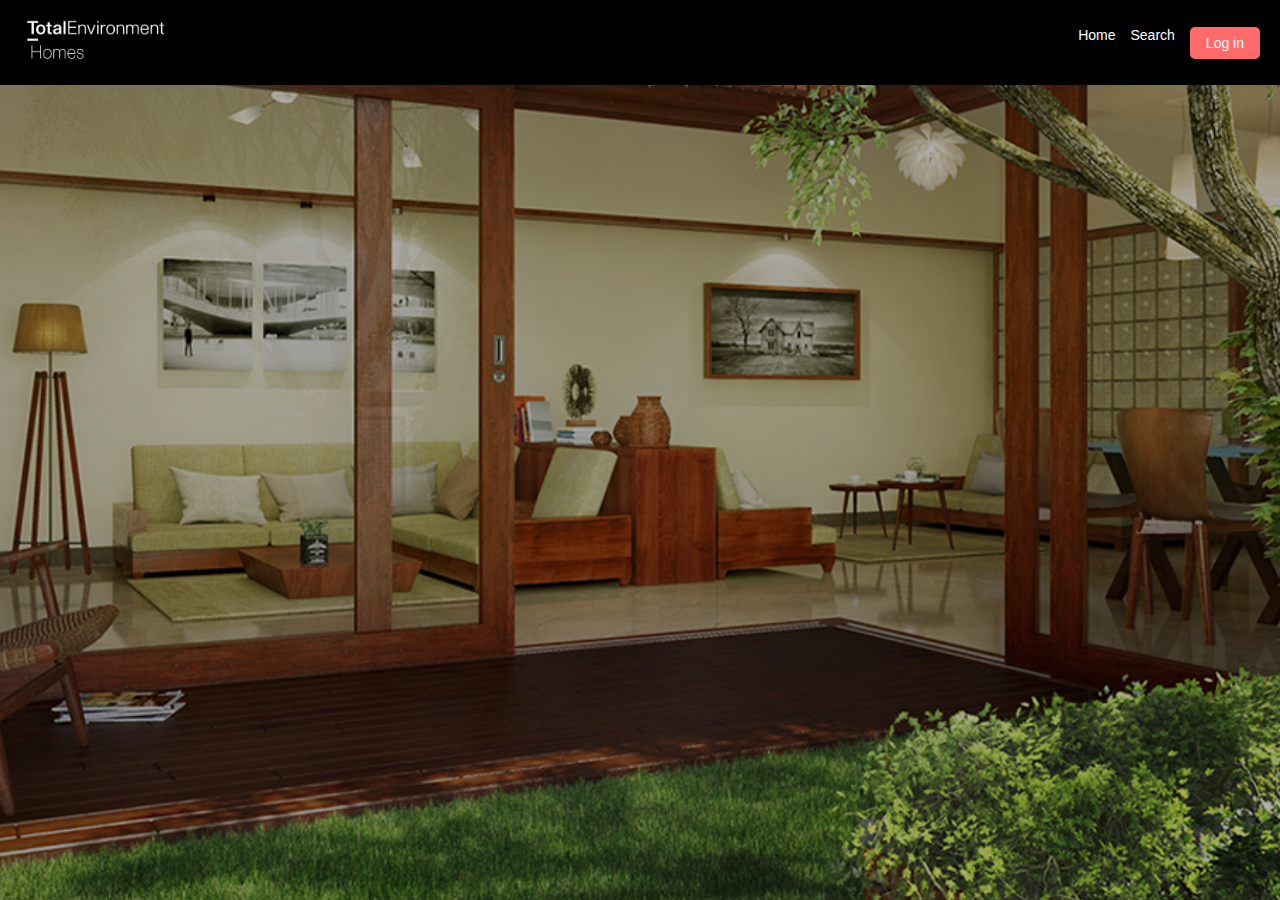
<file: index.html>
<!DOCTYPE html>
<html lang="en">
<head>
    <meta charset="UTF-8">
    <meta name="viewport" content="width=device-width, initial-scale=1.0">
    <title>Total Environment Homes</title>
    <style>
        * {
            margin: 0;
            padding: 0;
            box-sizing: border-box;
            font-family: Arial, sans-serif;
        }
        body {
            background-color: #fff;
        }
        .navbar {
            position: fixed;
            width: 100%;
            background: black;
            color: white;
            display: flex;
            justify-content: space-between;
            align-items: center;
            padding: 15px 20px;
            z-index: 1000;
        }
        .navbar .logo {
            font-size: 20px;
            font-weight: bold;
            display: flex;
            align-items: center;
        }
        .navbar .logo img {
            width: 150px; /* Adjusted for mobile */
            height: auto; /* Keeps the aspect ratio intact */
            margin-right: 10px; /* Space between image and text */
        }
        .navbar .menu {
            display: flex;
            gap: 15px;
        }
        .navbar a {
            color: white;
            text-decoration: none;
            font-size: 14px; /* Adjusted for mobile */
        }
        .banner {
            position: relative;
            width: 100%;
            height: 100vh;
            background: url('image123.png') no-repeat center center/cover;
            display: flex;
            align-items: flex-end;
            justify-content: flex-start;
            text-align: left;
            color: white;
            padding: 20px; /* Adjusted for mobile */
            padding-bottom: 100px;
        }
        .banner .overlay {
            position: absolute;
            top: 0;
            left: 0;
            width: 100%;
            height: 100%;
            background: rgba(0, 0, 0, 0.3);
        }
        .banner .content {
            position: relative;
            z-index: 2;
            font-size: 24px; /* Adjusted for mobile */
            font-weight: bold;
        }
        .login-btn {
            background-color: #ff6b6b;
            color: white;
            padding: 8px 16px; /* Adjusted for mobile */
            border-radius: 5px;
            text-decoration: none;
            font-size: 14px; /* Adjusted for mobile */
        }

        /* Media Queries for Mobile Responsiveness */
        @media (max-width: 768px) {
            .navbar {
                padding: 10px 15px;
            }
            .navbar .logo img {
                width: 120px; /* Further adjusted for smaller screens */
            }
            .navbar .menu {
                gap: 10px;
            }
            .navbar a {
                font-size: 12px; /* Further adjusted for smaller screens */
            }
            .banner {
                padding: 15px; /* Further adjusted for smaller screens */
                padding-bottom: 80px;
            }
            .banner .content {
                font-size: 20px; /* Further adjusted for smaller screens */
            }
            .login-btn {
                padding: 6px 12px; /* Further adjusted for smaller screens */
                font-size: 12px; /* Further adjusted for smaller screens */
            }
        }

        @media (max-width: 480px) {
            .navbar .logo img {
                width: 100px; /* Adjusted for very small screens */
            }
            .navbar .menu {
                gap: 8px;
            }
            .navbar a {
                font-size: 10px; /* Adjusted for very small screens */
            }
            .banner {
                padding: 10px; /* Adjusted for very small screens */
                padding-bottom: 60px;
            }
            .banner .content {
                font-size: 18px; /* Adjusted for very small screens */
            }
            .login-btn {
                padding: 5px 10px; /* Adjusted for very small screens */
                font-size: 10px; /* Adjusted for very small screens */
            }
        }
    </style>
</head>
<body>
    <nav class="navbar">
        <div class="logo"><img src="images1.png" alt="Logo"></div>
        <div class="menu">
            <a href="#">Home</a>
            <a href="#">Search</a>
            <a href="#" class="login-btn">Log in</a>
        </div>
    </nav>
    <section class="banner">
        <div class="overlay"></div>
    </section>

    <script>
        const loginButton = document.querySelector('.login-btn'); // Select the login button

        if (loginButton) { // Check if the button exists (important!)
            loginButton.addEventListener('click', function(event) {
                event.preventDefault(); // Prevent default link behavior
                window.location.href = 'login.html'; // Redirect
            });
        }
    </script>
</body>
</html>
</file>
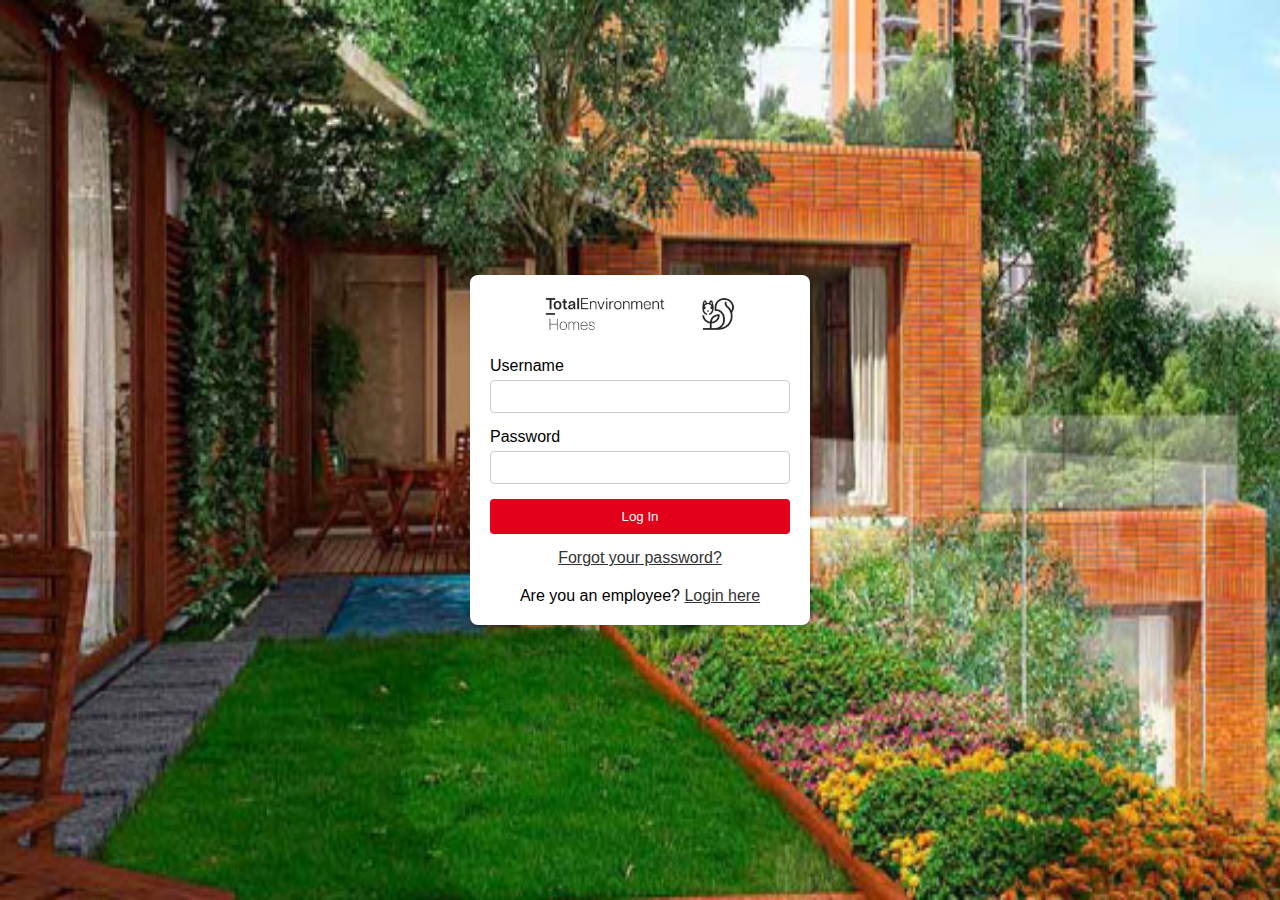
<file: login.html>
<!DOCTYPE html>
<html lang="en">
<head>
    <meta charset="UTF-8">
    <meta name="viewport" content="width=device-width, initial-scale=1.0">
    <title>TE Homes - Login</title>
    <style>
        body {
            margin: 0; /* Remove default body margin */
            font-family: sans-serif; /* Use a default font or your preferred font */
        }

        .background-container {
    background-image: url('pro6.jpg');
    background-size: 100% 100%; /* Key change here */
    background-repeat: no-repeat;
    background-position: center; /* Center the image */
    min-height: 100vh;
    display: flex;
    justify-content: center;
    align-items: center;
}

        .login-container {
            background-color: white;
            padding: 20px;
            border-radius: 8px;
            box-shadow: 0 2px 4px rgba(0, 0, 0, 0.1); /* Add a subtle shadow */
            width: 300px; /* Adjust width as needed */
        }
        /* ... rest of the styles (logo, form elements, etc.) ... */
        .logo-container {
            text-align: center;
            margin-bottom: 20px;
        }

        .logo-container img {
            max-width: 200px;
        }

        .logo-container p {
            margin-top: 10px;
        }

        .form-group {
            margin-bottom: 15px;
        }

        .form-group label {
            display: block;
            margin-bottom: 5px;
        }

        .form-group input {
            width: 100%;
            padding: 8px;
            box-sizing: border-box;
            border: 1px solid #ccc;
            border-radius: 4px;
        }

        button[type="submit"] {
            width: 100%;
            padding: 10px;
            background-color: #e2001a;
            color: white;
            border: none;
            border-radius: 4px;
            cursor: pointer;
        }

        .links {
            margin-top: 15px;
            text-align: center;
        }

        .links a {
            color: #333;
        }
        .error-message {
            color: red;
            text-align: center;
            margin-top: 10px;
        }
    </style>
</head>
<body>
    <div class="background-container">
        <div class="login-container">
            <div class="logo-container">
                <img src="logo.jpg" alt="Total Environment Logo">
            </div>
            <form id="loginForm" action="#" method="post">
                <div class="form-group">
                    <label for="username">Username</label>
                    <input type="text" id="username" name="username" required>
                </div>
                <div class="form-group">
                    <label for="password">Password</label>
                    <input type="password" id="password" name="password" required>
                </div>
                <button type="submit">Log In</button>
            </form>
            <div id="errorMessage" class="error-message"></div> <!-- Error message container -->
            <div class="links">
                <a href="#">Forgot your password?</a>
            </div>
            <div class="links" style="margin-top: 20px;">
                <span>Are you an employee?</span> <a href="#">Login here</a>
            </div>
        </div>
    </div>

    <script>
        // Predefined users
        const users = [
            { username: "sandhya_setty", password: "sandhya@123" },
            { username: "anu_setty", password: "anu@123" }
        ];

        // Form submission handler
        document.getElementById('loginForm').addEventListener('submit', function(event) {
            event.preventDefault(); // Prevent form submission

            // Get input values
            const username = document.getElementById('username').value;
            const password = document.getElementById('password').value;

            // Validate credentials
            const user = users.find(u => u.username === username && u.password === password);

            if (user) {
                // Redirect to data.html on successful login
                window.location.href = 'data.html';
            } else {
                // Display error message for invalid credentials
                document.getElementById('errorMessage').textContent = 'Invalid username or password. Please try again.';
            }
        });
    </script>
</body>
</html>
</file>
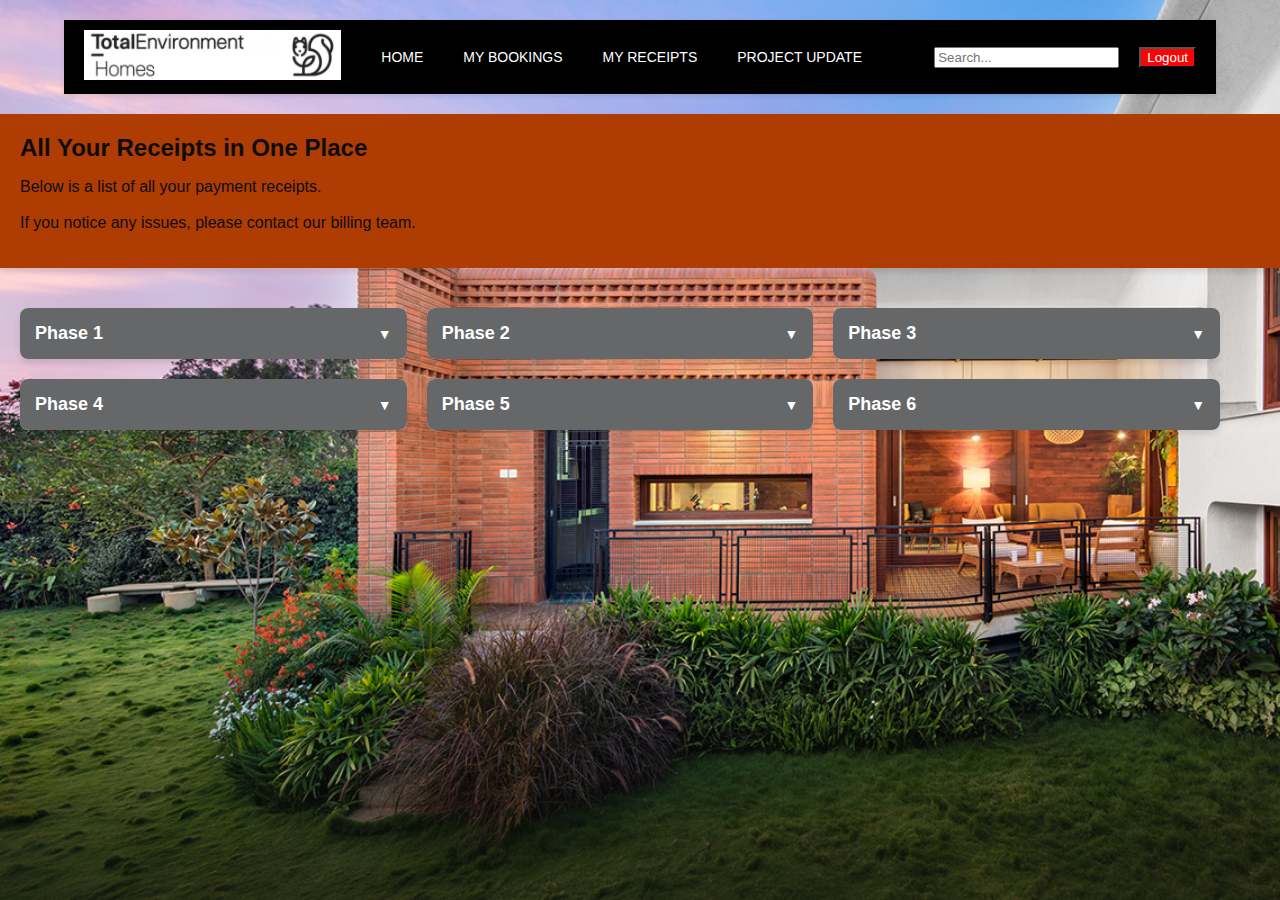
<file: receipts.html>
<!DOCTYPE html>
<html lang="en">
<head>
    <meta charset="UTF-8">
    <meta name="viewport" content="width=device-width, initial-scale=1.0">
    <title>My Receipts</title>
    <style>
        /* Your existing styles remain exactly the same */
        body {
            font-family: sans-serif;
            margin: 0;
            background-color: #f4f4f4;
            background-image: url("recep.jpg");
            background-size: cover;
            background-repeat: no-repeat;
            background-position: center center;
        }

        html {
    height: 100%; /* Important for body to fill viewport */
}
        .container {
            width: 90%;
            margin: 20px auto;
        }

        .header {
            display: flex;
            align-items: center;
            background-color: black;
            padding: 10px 20px;
            box-shadow: 0 2px 5px rgba(0, 0, 0, 0.1);
        }

        .logo {
            margin-right: 20px;
        }

        .logo img {
            max-height: 50px;
        }

        .menu {
            background-color: black;
            color: white;
            padding: 10px;
            display: flex;
            align-items: center;
        }

        .menu-items {
            list-style: none;
            margin: 0;
            padding: 0;
            display: flex;
            gap: 20px;
        }

        .menu-items li a {
            text-decoration: none;
            color: white;
            font-size: 14px;
            text-transform: uppercase;
            padding: 5px 10px;
        }

        .user-actions {
            display: flex;
            align-items: center;
            margin-left: auto;
        }

        .search-box {
            margin-right: 20px;
        }

        .logout-button {
            background-color: #f80505;
            color: white;
        }

        .logout-button:hover {
            background-color: #555; /* Hover effect */
        }

        .main-content {
            display: flex;
            margin-top: 20px;
        }

        .header-container {
            background-color: #ae3c03;
            color: #0e0d0d;
            padding: 20px;
            margin-bottom: 20px; /* Add space between the header and accordion */
            box-shadow: 0 4px 6px rgba(0, 0, 0, 0.1);
        }

        .header-container h1 {
            margin: 0;
            font-size: 24px;
            font-weight: bold;
        }
        .accordion-container {
            display: grid;
            grid-template-columns: repeat(auto-fit, minmax(300px, 1fr));
            gap: 20px;
            max-width: 1200px;
            width: 100%;
            padding: 20px;
        }

        .accordion {
            background-color: #fff;
            border-radius: 8px;
            box-shadow: 0 4px 6px rgba(0, 0, 0, 0.1);
            overflow: hidden;
        }

        .accordion-header {
            padding: 15px;
            cursor: pointer;
            background-color: #666769;
            color: #fff;
            font-size: 18px;
            font-weight: bold;
            display: flex;
            justify-content: space-between;
            align-items: center;
        }

        .accordion-header::after {
            content: '▼';
            font-size: 14px;
        }

        .accordion-header.active::after {
            content: '▲';
        }

        .accordion-content {
            display: none;
            padding: 15px;
            background-color: #f9f9f9;
            border-top: 1px solid #eee;
        }

        .pdf-grid {
            display: grid;
            grid-template-columns: repeat(auto-fit, minmax(150px, 1fr));
            gap: 10px;
        }

        .pdf-grid a {
            display: block;
            padding: 10px;
            background-color: #25d76d;
            color: #fff;
            text-align: center;
            border-radius: 4px;
            text-decoration: none;
            cursor: pointer; /* Make links look clickable */
        }

        .pdf-grid a:hover {
            background-color: #1eae5a;
        }
    </style>
</head>
<body>
    <div class="container">
        <div class="header">
            <div class="logo">
                <img src="logorem.png" alt="Logo">
            </div>
            <div class="menu">
                <ul class="menu-items">
                    <li><a href="index.html">Home</a></li>
                    <li><a href="data.html">My Bookings</a></li>
                    <li><a href="receipts.html">My Receipts</a></li>
                    <li><a href="ITQE - Project Update - January 2025.pdf">Project Update</a></li>
                </ul>
            </div>
            <div class="user-actions">
                <div class="search-box">
                    <input type="text" placeholder="Search...">
                </div>
                <button type="button" class="logout-button">Logout</button> <!-- Logout button -->
                <div class="user-info"> </div>
            </div>
        </div>
    </div>

    <div class="header-container">
        <h1>All Your Receipts in One Place</h1>
        <p>Below is a list of all your payment receipts. <br><br>If you notice any issues, please contact our billing team.</p>
    </div>


    <div class="accordion-container">

        <div class="accordion">
            <div class="accordion-header">Phase 1</div>
            <div class="accordion-content">
                <div class="pdf-grid">
                    <a onclick="openPDF('1401303868.pdf')"> R.No.- 1401303868</a>
                    <a onclick="openPDF('1401303869.pdf')"> R.No.- 1401303869</a>
                    <a onclick="openPDF('1401304017.pdf')"> R.No.- 1401304017</a>
                    <a onclick="openPDF('1401304018.pdf')"> R.No.- 1401304018</a>
                </div>
            </div>
        </div>

        <div class="accordion">
            <div class="accordion-header">Phase 2</div>
            <div class="accordion-content">
                <div class="pdf-grid">
                    <a onclick="openPDF('1401304019.pdf')"> R.No.- 1401304019</a>
                    <a onclick="openPDF('1401304022.pdf')"> R.No.- 1401304022</a>
                    <a onclick="openPDF('1401304023.pdf')" > R.No.- 1401304023</a>
                    <a onclick="openPDF('1401400148.pdf')" > R.No.- 1401400148</a>
                </div>
            </div>
        </div>

        <div class="accordion">
            <div class="accordion-header">Phase 3</div>
            <div class="accordion-content">
                <div class="pdf-grid">
                    <a onclick="openPDF('1401400149.pdf')"> R.No.- 1401400149</a>
                    <a onclick="openPDF('1401400845.pdf')"> R.No.- 1401400845</a>
                    <a onclick="openPDF('1401400846.pdf')"> R.No.- 1401400846</a>
                    <a onclick="openPDF('1401500501.pdf')"> R.No.- 1401500501</a>
                </div>
            </div>
        </div>

        <div class="accordion">
            <div class="accordion-header">Phase 4</div>
            <div class="accordion-content">
                <div class="pdf-grid">
                    <a onclick="openPDF('1401500506.pdf')"> R.No.- 1401500506</a>
                    <a onclick="openPDF('1401500511.pdf')"> R.No.- 1401500511</a>
                    <a onclick="openPDF('1401500516.pdf')"> R.No.- 1401500516</a>
                    <a onclick="openPDF('1401500521.pdf')"> R.No.- 1401500521</a>
                </div>
            </div>
        </div>

        <div class="accordion">
            <div class="accordion-header">Phase 5</div>
            <div class="accordion-content">
                <div class="pdf-grid">
                    <a onclick="openPDF('1401500526.pdf')"> R.No.- 1401500526</a>
                    <a onclick="openPDF('1401500531.pdf')"> R.No.- 1401500531</a>
                    <a onclick="openPDF('1401500536.pdf')"> R.No.- 1401500536</a>
                    <a onclick="openPDF('1401500541.pdf')"> R.No.- 1401500541</a>
                </div>
            </div>
        </div>

        <div class="accordion">
            <div class="accordion-header">Phase 6</div>
            <div class="accordion-content">
                <div class="pdf-grid">
                    <a onclick="openPDF('1401500546.pdf')"> R.No.- 1401500546</a>
                </div>
            </div>
        </div>

    </div>

    <script>
        function openPDF(pdfURL) {
            const width = 600; // Adjust width as needed
            const height = 400; // Adjust height as needed
            const left = (window.innerWidth - width) / 2; // Center horizontally
            const top = (window.innerHeight - height) / 2; // Center vertically

            window.open(pdfURL, '_blank', `width=${width},height=${height},left=${left},top=${top}`);
        }
 const accordionHeaders = document.querySelectorAll('.accordion-header');

accordionHeaders.forEach(header => {
    header.addEventListener('click', () => {
        // Toggle the clicked accordion
        const content = header.nextElementSibling;
        if (content.style.display === 'block') {
            content.style.display = 'none';
            header.classList.remove('active');
        } else {
            content.style.display = 'block';
            header.classList.add('active');
        }
    });
});
        // Logout button functionality
        document.querySelector('.logout-button').addEventListener('click', function() {
            // Redirect to the login page
            window.location.href = 'index.html';
        });

</script>
</body>
</html>
</file>
